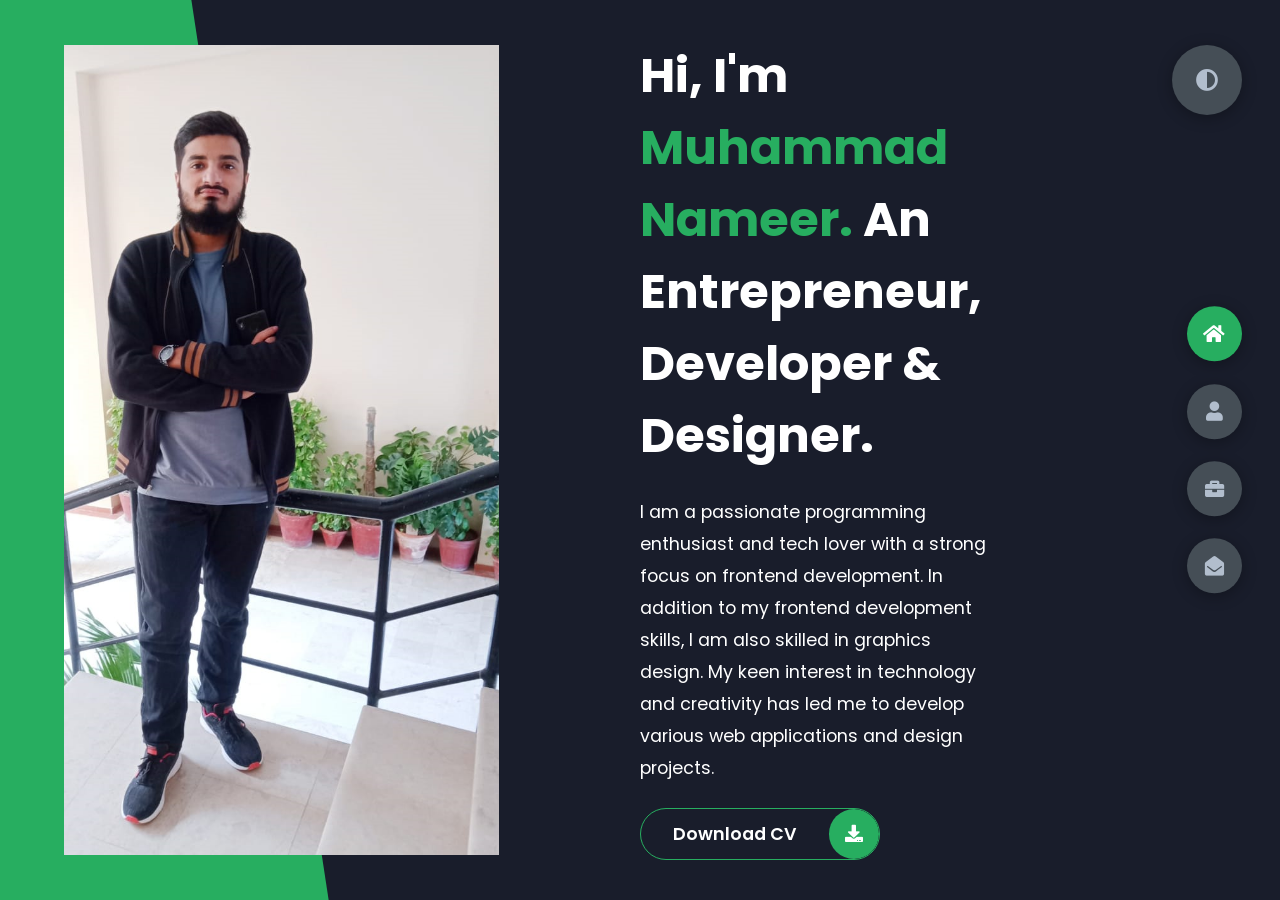
<file: index.html>
<!DOCTYPE html>
<html lang="en">

<head>
    <meta charset="UTF-8">
    <meta http-equiv="X-UA-Compatible" content="IE=edge">
    <meta name="viewport" content="width=device-width, initial-scale=1.0">
    <title>Find Nameer :)</title>
    <link rel="stylesheet" href="styles/styles.css">
    <link rel="preconnect" href="https://fonts.googleapis.com">
    <link rel="preconnect" href="https://fonts.gstatic.com" crossorigin>
    <link rel="stylesheet" href="https://cdnjs.cloudflare.com/ajax/libs/font-awesome/5.15.4/css/all.min.css"
        integrity="sha512-1ycn6IcaQQ40/MKBW2W4Rhis/DbILU74C1vSrLJxCq57o941Ym01SwNsOMqvEBFlcgUa6xLiPY/NS5R+E6ztJQ=="
        crossorigin="anonymous" referrerpolicy="no-referrer" />
    <link href="https://fonts.googleapis.com/css2?family=Poppins:wght@400;500;600;700;800&display=swap"
        rel="stylesheet">
</head>

<body class="main-content">
    <header class="container header active" id="home">
        <div class="header-content">
            <div class="left-header">
                <div class="h-shape"></div>
                <div class="image">
                    <img src="img/nameerpic.png" alt="">
                </div>
            </div>
            <div class="right-header">
                <h1 class="name">
                    Hi, I'm <span>Muhammad Nameer.</span>
                    An Entrepreneur, Developer & Designer.
                </h1>
                <p>
                    I am a passionate programming enthusiast and tech lover with a strong focus on frontend development.
                    In addition to my frontend development skills, I am also skilled in graphics design. My keen
                    interest in technology and creativity has led me to develop various web applications and design
                    projects.
                </p>
                <div class="btn-con">
                    <a href="./pdf/Nameer'sResume.pdf" download class="main-btn">
                        <span class="btn-text">Download CV</span>
                        <span class="btn-icon"><i class="fas fa-download"></i></span>
                    </a>
                </div>
            </div>
        </div>
    </header>
    <main>
        <section class="container about" id="about">
            <div class="main-title">
                <h2>About <span>me</span><span class="bg-text"></span></h2>
            </div>
            <div class="about-container">
                <div class="left-about">
                    <h4>Information About me</h4>
                    <p>
                        I am a final semester BSCS student with a great passion for programming and frontend
                        development. In addition to my programming skills, I also have a good grip on various graphics
                        design tools, which is a plus point for me. I have a keen interest in freelancing, where I can
                        apply my skills and develop innovative solutions for clients.
                    </p>
                    <div class="btn-con">
                        <a href="./pdf/Nameer'sResume.pdf" download class="main-btn">
                            <span class="btn-text">Download CV</span>
                            <span class="btn-icon"><i class="fas fa-download"></i></span>
                        </a>
                    </div>
                </div>
                <div class="right-about">
                    <div class="about-item">
                        <div class="abt-text">
                            <p class="large-text">12+</p>
                            <p class="small-text">Projects <br /> Completed</p>
                        </div>
                    </div>
                    <div class="about-item">
                        <div class="abt-text">
                            <p class="large-text">3+</p>
                            <p class="small-text">Years of <br /> experience</p>
                        </div>
                    </div>
                    <div class="about-item">
                        <div class="abt-text">
                            <p class="large-text">10+</p>
                            <p class="small-text">Happy <br /> Clients</p>
                        </div>
                    </div>
                    <div class="about-item">
                        <div class="abt-text">
                            <p class="large-text">15+</p>
                            <p class="small-text">Skills <br /> & Tools</p>
                        </div>
                    </div>
                </div>
            </div>
            <div class="about-stats">
                <h4 class="stat-title">My Skills</h4>
                <div class="progress-bars">

                    <div class="progress-bar">
                        <p class="prog-title">ReactJS</p>
                        <div class="progress-con">
                            <p class="prog-text">80%</p>
                            <div class="progress">
                                <span class="react"></span>
                            </div>
                        </div>
                    </div>
                    <div class="progress-bar">
                        <p class="prog-title">javascript</p>
                        <div class="progress-con">
                            <p class="prog-text">75%</p>
                            <div class="progress">
                                <span class="js"></span>
                            </div>
                        </div>
                    </div>
                    <div class="progress-bar">
                        <p class="prog-title">html5</p>
                        <div class="progress-con">
                            <p class="prog-text">85%</p>
                            <div class="progress">
                                <span class="html"></span>
                            </div>
                        </div>
                    </div>
                    <div class="progress-bar">
                        <p class="prog-title">css3</p>
                        <div class="progress-con">
                            <p class="prog-text">85%</p>
                            <div class="progress">
                                <span class="css"></span>
                            </div>
                        </div>
                    </div>
                    <div class="progress-bar">
                        <p class="prog-title">Wordpress</p>
                        <div class="progress-con">
                            <p class="prog-text">85%</p>
                            <div class="progress">
                                <span class="wordpress"></span>
                            </div>
                        </div>
                    </div>
                    <div class="progress-bar">
                        <p class="prog-title">PhotoShop</p>
                        <div class="progress-con">
                            <p class="prog-text">87%</p>
                            <div class="progress">
                                <span class="photoshop"></span>
                            </div>
                        </div>
                    </div>
                    <div class="progress-bar">
                        <p class="prog-title">Figma</p>
                        <div class="progress-con">
                            <p class="prog-text">80%</p>
                            <div class="progress">
                                <span class="figma"></span>
                            </div>
                        </div>
                    </div>
                    <div class="progress-bar">
                        <p class="prog-title">Bootstrap</p>
                        <div class="progress-con">
                            <p class="prog-text">80%</p>
                            <div class="progress">
                                <span class="python"></span>
                            </div>
                        </div>
                    </div>
                    <div class="progress-bar">
                        <p class="prog-title">Python</p>
                        <div class="progress-con">
                            <p class="prog-text">70%</p>
                            <div class="progress">
                                <span class="python"></span>
                            </div>
                        </div>
                    </div>



                    <div class="progress-bar">
                        <p class="prog-title">SQL</p>
                        <div class="progress-con">
                            <p class="prog-text">60%</p>
                            <div class="progress">
                                <span class="python"></span>
                            </div>
                        </div>
                    </div>

                    <div class="progress-bar">
                        <p class="prog-title">Github</p>
                        <div class="progress-con">
                            <p class="prog-text">75%</p>
                            <div class="progress">
                                <span class="github"></span>
                            </div>
                        </div>
                    </div>

                    <div class="progress-bar">
                        <p class="prog-title">RISCV-ISA</p>
                        <div class="progress-con">
                            <p class="prog-text">60%</p>
                            <div class="progress">
                                <span class="python"></span>
                            </div>
                        </div>
                    </div>



                    <div class="progress-bar">
                        <p class="prog-title">MS Office</p>
                        <div class="progress-con">
                            <p class="prog-text">85%</p>
                            <div class="progress">
                                <span class="python"></span>
                            </div>
                        </div>
                    </div>

                </div>
            </div>
            <h4 class="stat-title">My Timeline</h4>
            <div class="timeline">
                <div class="timeline-item">
                    <div class="tl-icon">
                        <i class="fas fa-briefcase"></i>
                    </div>
                    <p class="tl-duration">2022 - present</p>
                    <h5>Co-Founder<span> - PIMS Coaching Centre</span></h5>
                    <p>
                        Co-Founder @ PIMS and here i teach multiple subjects + Computer Courses
                    </p>
                </div>

                <div class="timeline-item">
                    <div class="tl-icon">
                        <i class="fas fa-briefcase"></i>
                    </div>
                    <p class="tl-duration">2018 - 2019</p>
                    <h5>Computer Teacher<span> - Little Hearts</span></h5>
                    <p>
                        taught computer science to hundreds of students @ Little hearts grammar school and worked as Lab
                        incharge also
                    </p>
                </div>
                <div class="timeline-item">
                    <div class="tl-icon">
                        <i class="fas fa-briefcase"></i>
                    </div>
                    <p class="tl-duration">2021 - present</p>
                    <h5>Co-Founder<span> - the-four-cs.com</span></h5>
                    <p>
                        Co-Founder @ the-four-cs.com and working as a web developer and lead strategist
                    </p>
                </div>
                <div class="timeline-item">
                    <div class="tl-icon">
                        <i class="fas fa-briefcase"></i>
                    </div>
                    <p class="tl-duration">2016 - present</p>
                    <h5>Tutor<span> - Home Tutions</span></h5>
                    <p>
                        Providing quality education to many deserving students from 2016 till now.
                    </p>
                </div>
                <div class="timeline-item">
                    <div class="tl-icon">
                        <i class="fas fa-briefcase"></i>
                    </div>
                    <p class="tl-duration">2013 - 2016</p>
                    <h5>Research Intern <span> - MERL-UIT</span></h5>
                    <p>
                        Research intern @ Micro electronics research lab - UIT where i learnt alot about open source
                        RISCV-ISA
                    </p>
                </div>
                <div class="timeline-item">
                    <div class="tl-icon">
                        <i class="fas fa-briefcase"></i>
                    </div>
                    <p class="tl-duration">2020 - 2021</p>
                    <h5>Co-Founder <span> - PreToPro</span></h5>
                    <p>
                        Co-Founder and instructor @ PreToPro - an online training platform for short courses
                    </p>
                </div>
            </div>
            <h4 class="stat-title">My Education</h4>
            <div class="timeline">
                <div class="timeline-item">
                    <div class="tl-icon">
                        <i class="fas fa-briefcase"></i>
                    </div>
                    <p class="tl-duration">2019 - 2023</p>
                    <h5>BSCS<span> - UIT(NED)</span></h5>
                    <p>
                        Student of computer science at UIT(NED)
                    </p>
                </div>

                <div class="timeline-item">
                    <div class="tl-icon">
                        <i class="fas fa-briefcase"></i>
                    </div>
                    <p class="tl-duration">2016 - 2018</p>
                    <h5>Intermediate<span> - GDBC-Gulshan</span></h5>
                    <p>
                        intermediate from Govt. Degree boys College Gulshan e iqbal
                    </p>
                </div>
                <div class="timeline-item">
                    <div class="tl-icon">
                        <i class="fas fa-briefcase"></i>
                    </div>
                    <p class="tl-duration">2014 - 2016</p>
                    <h5>Matriculation<span> - The Smart School</span></h5>
                    <p>
                        Matriculation from The Smart School with A+ grade
                    </p>
                </div>



            </div>
        </section>
        <section class="container" id="portfolio">
            <div class="main-title">
                <h2>My <span>Portfolio</span><span class="bg-text">My Work</span></h2>
            </div>
            <p class="port-text">
                Here is some of my work that I've done in various programming languages.
            </p>
            <div class="portfolios">
                <div class="portfolio-item">
                    <div class="image">
                        <img src="img/BYTE.jpg" alt="">
                    </div>
                    <div class="hover-items">
                        <h3>Project Source</h3>
                        <div class="icons">
                            <a target="_blank" href="https://staging.bytemates.com/" class="icon">
                                <img style="width:20px !important; height: 20px !important;" src="./img/web.png" alt="">
                            </a>
                        </div>
                    </div>
                </div>
                <div class="portfolio-item">
                    <div class="image">
                        <img src="img/ENCIRKEL.jpg" alt="">
                    </div>
                    <div class="hover-items">
                        <h3>Project Source</h3>
                        <div class="icons">
                            <a target="_blank" href="https://encirkel.com/" class="icon">
                                <img style="width:20px !important; height: 20px !important;" src="./img/web.png" alt="">
                            </a>
                        </div>
                    </div>
                </div>
                <div class="portfolio-item">
                    <div class="image">
                        <img src="img/thenic.jpg" alt="">
                    </div>
                    <div class="hover-items">
                        <h3>Project Source</h3>
                        <div class="icons">
                            <a target="_blank" href="https://thenic.se/" class="icon">
                                <img style="width:20px !important; height: 20px !important;" src="./img/web.png" alt="">
                            </a>
                        </div>
                    </div>
                </div>
                <div class="portfolio-item">
                    <div class="image">
                        <img src="img/NUALA.jpg" alt="">
                    </div>
                    <div class="hover-items">
                        <h3>Project Source</h3>
                        <div class="icons">

                            <a target="_blank" href="https://transitionsholisticwellbeing.com/" class="icon">
                                <img style="width:20px !important; height: 20px !important;" src="./img/web.png" alt="">
                            </a>

                        </div>
                    </div>
                </div>
                <div class="portfolio-item">
                    <div class="image">
                        <img src="img/noorimission.jpg" alt="">
                    </div>
                    <div class="hover-items">
                        <h3>Project Source</h3>
                        <div class="icons">

                            <a target="_blank" href="https://noorimission.net/" class="icon">
                                <img style="width:20px !important; height: 20px !important;" src="./img/web.png" alt="">
                            </a>
                        </div>
                    </div>
                </div>

                <div class="portfolio-item">
                    <div class="image">
                        <img src="img/p1.PNG" alt="">
                    </div>
                    <div class="hover-items">
                        <h3>Project Source</h3>
                        <div class="icons">
                            <a target="_blank" href="https://github.com/nameerfarooq/TFC-Project3" class="icon">
                                <i class="fab fa-github"></i>
                            </a>
                            <a target="_blank" href="https://nameerfarooq.github.io/TFC-Project3/" class="icon">
                                <img style="width:20px !important; height: 20px !important;" src="./img/web.png" alt="">
                            </a>


                        </div>
                    </div>
                </div>
                <div class="portfolio-item">
                    <div class="image">
                        <img src="./img/p2.PNG" alt="">
                    </div>
                    <div class="hover-items">
                        <h3>Project Source</h3>
                        <div class="icons">
                            <a target="_blank" href="https://github.com/nameerfarooq/pipeline-riscv" class="icon">
                                <i class="fab fa-github"></i>
                            </a>

                        </div>
                    </div>
                </div>
                <div class="portfolio-item">
                    <div class="image">
                        <img src="./img/news.png" alt="">
                    </div>
                    <div class="hover-items">
                        <h3>Project Source</h3>
                        <div class="icons">
                            <a target="_blank" href="https://github.com/nameerfarooq/newsMonkey" class="icon">
                                <i class="fab fa-github"></i>
                            </a>

                        </div>
                    </div>
                </div>


                <div class="portfolio-item">
                    <div class="image">
                        <img src="img/p6.PNG" alt="">
                    </div>
                    <div class="hover-items">
                        <h3>Project Source</h3>
                        <div class="icons">
                            <a target="_blank" href="https://github.com/nameerfarooq/findnameer" class="icon">
                                <i class="fab fa-github"></i>
                            </a>
                            <a target="_blank" href="https://nameerfarooq.github.io/findnameer" class="icon">
                                <img style="width:20px !important; height: 20px !important;" src="./img/web.png" alt="">
                            </a>
                        </div>
                    </div>
                </div>
                <div class="portfolio-item">
                    <div class="image">
                        <img src="img/p7.PNG" alt="">
                    </div>
                    <div class="hover-items">
                        <h3>Project Source</h3>
                        <div class="icons">
                            <a target="_blank" href="https://github.com/nameerfarooq/QuizAppJS" class="icon">
                                <i class="fab fa-github"></i>
                            </a>
                            <a target="_blank" href="https://nameerfarooq.github.io/QuizAppJS/" class="icon">
                                <img style="width:20px !important; height: 20px !important;" src="./img/web.png" alt="">
                            </a>
                        </div>
                    </div>
                </div>
                <div class="portfolio-item">
                    <div class="image">
                        <img src="img/p8.PNG" alt="">
                    </div>
                    <div class="hover-items">
                        <h3>Project Source</h3>
                        <div class="icons">
                            <a target="_blank" href="https://github.com/nameerfarooq/GlobalComputerInstitute"
                                class="icon">
                                <i class="fab fa-github"></i>
                            </a>
                            <a target="_blank" href="https://nameerfarooq.github.io/GlobalComputerInstitute/"
                                class="icon">
                                <img style="width:20px !important; height: 20px !important;" src="./img/web.png" alt="">
                            </a>

                        </div>
                    </div>
                </div>
                <div class="portfolio-item">
                    <div class="image">
                        <img src="img/p9.PNG" alt="">
                    </div>
                    <div class="hover-items">
                        <h3>Project Source</h3>
                        <div class="icons">
                            <a target="_blank" href="https://github.com/nameerfarooq/ToDoApp" class="icon">
                                <i class="fab fa-github"></i>
                            </a>
                            <a target="_blank" href="https://nameerfarooq.github.io/ToDoApp/" class="icon">
                                <img style="width:20px !important; height: 20px !important;" src="./img/web.png" alt="">
                            </a>

                        </div>
                    </div>
                </div>

            </div>
        </section>

        <section class="container contact" id="contact">
            <div class="contact-container">
                <div class="main-title">
                    <h2>Contact <span>Me</span><span class="bg-text">Contact</span></h2>
                </div>
                <div class="contact-content-con">
                    <div class="left-contact">
                        <h4>Contact me here</h4>
                        <p>

                        </p>
                        <div class="contact-info">
                            <div class="contact-item">
                                <div class="icon">
                                    <i class="fas fa-map-marker-alt"></i>
                                    <span>Location</span>
                                </div>
                                <p>
                                    : Karachi, Pakistan
                                </p>
                            </div>
                            <div class="contact-item">
                                <div class="icon">
                                    <i class="fas fa-envelope"></i>
                                    <span>Email</span>
                                </div>
                                <p>
                                    <span>: nameerfarooq18@gmail.com</span>
                                </p>
                            </div>
                            <div class="contact-item">
                                <div class="icon">
                                    <i class="fas fa-user-graduate"></i>
                                    <span>Education</span>
                                </div>
                                <p>
                                    <span>: UIT-NED</span>
                                </p>
                            </div>
                            <div class="contact-item">
                                <div class="icon">
                                    <i class="fas fa-user-graduate"></i>
                                    <span>Mobile Number</span>
                                </div>
                                <p>
                                    <span>: +923352418380</span>
                                </p>
                            </div>
                            <div class="contact-item">
                                <div class="icon">
                                    <i class="fas fa-globe-africa"></i>
                                    <span>Languages</span>
                                </div>
                                <p>
                                    <span>: Urdu, English, Memoni</span>
                                </p>
                            </div>
                        </div>
                        <div class="contact-icons">
                            <div class="contact-icon">


                                <a href="https://github.com/nameerfarooq" target="_blank">
                                    <i class="fab fa-github"></i>
                                </a>

                            </div>
                        </div>
                    </div>
                    <div class="right-contact">

                    </div>
                </div>
            </div>
        </section>
    </main>

    <div class="controls">
        <div class="control active-btn" data-id="home">
            <i class="fas fa-home"></i>
        </div>
        <div class="control" data-id="about">
            <i class="fas fa-user"></i>
        </div>
        <div class="control" data-id="portfolio">
            <i class="fas fa-briefcase"></i>
        </div>

        <div class="control" data-id="contact">
            <i class="fas fa-envelope-open"></i>
        </div>
    </div>
    <div class="theme-btn">
        <i class="fas fa-adjust"></i>
    </div>
    <script src="app.js"></script>
</body>

</html>
</file>
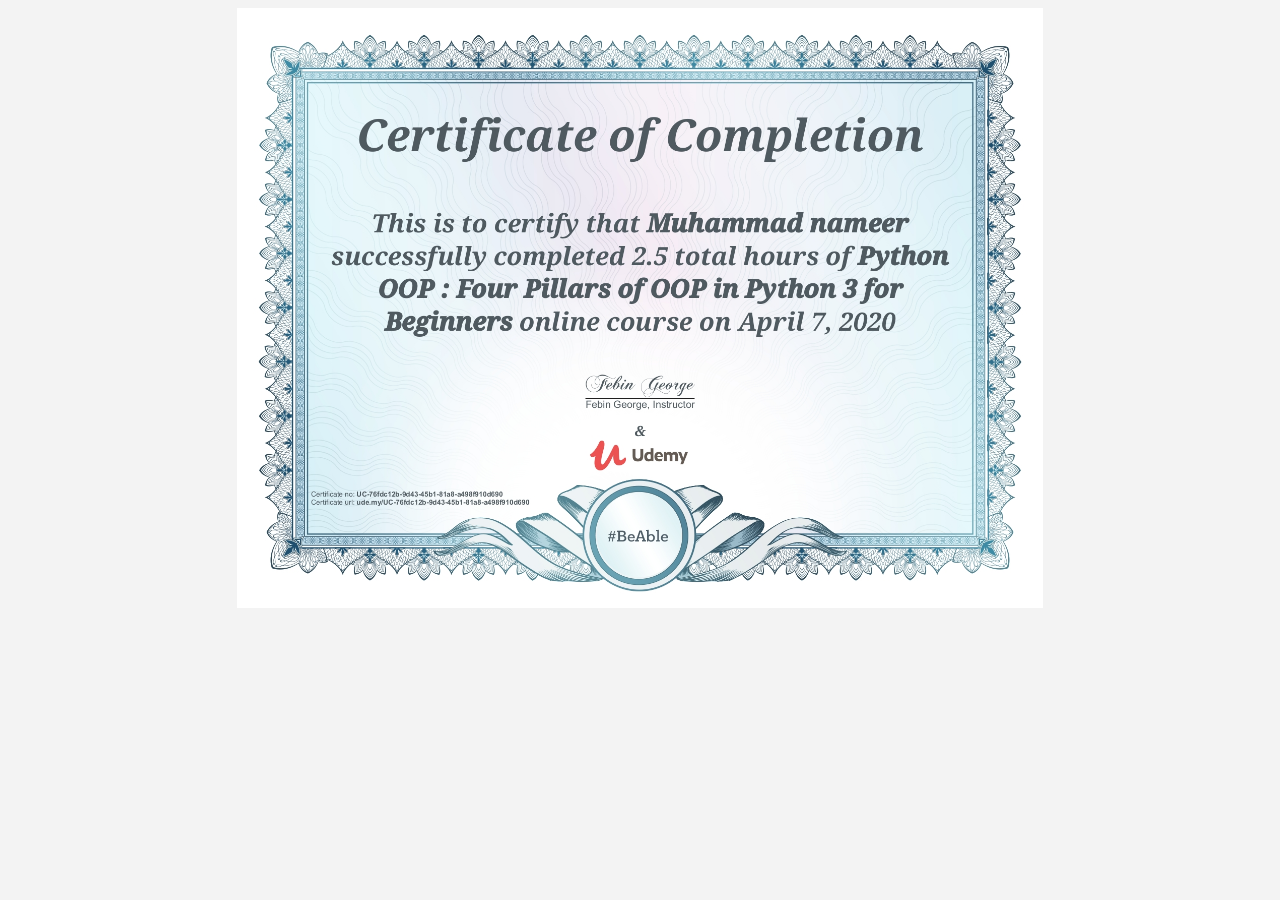
<file: c0.html>
<!DOCTYPE html>
<html lang="en">
<head>
    <meta charset="UTF-8">
    <meta name="viewport" content="width=device-width, initial-scale=1.0">
    <title>certificate</title>
</head>
<body style="background-color: #f3f3f3 ;text-align: center;">
    <img src="c0.jpg" alt="certificate" style="max-width:100%;height:auto!important;max-height: 600px!important;">
</body>
</html>
</file>
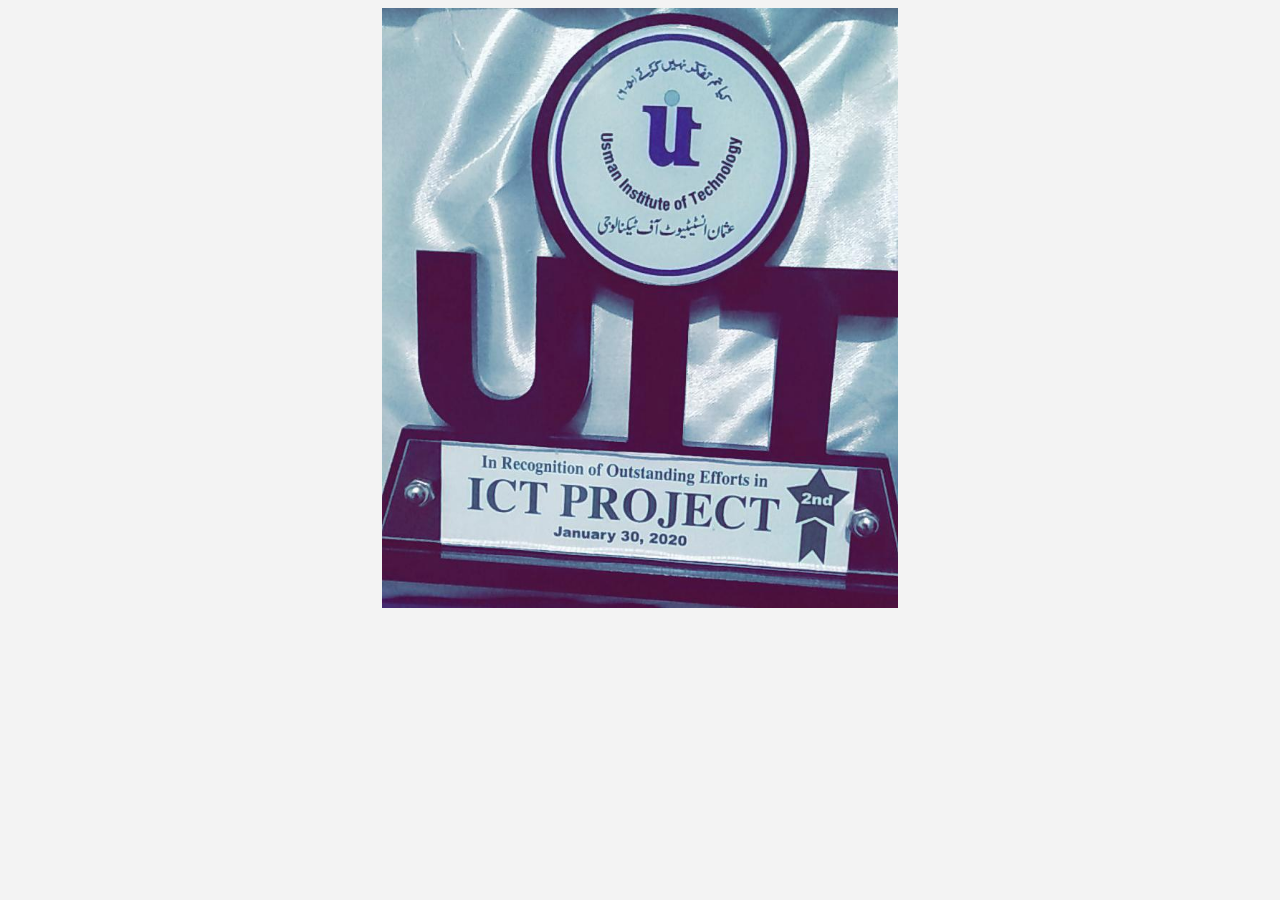
<file: c00.html>
<!DOCTYPE html>
<html lang="en">
<head>
    <meta charset="UTF-8">
    <meta name="viewport" content="width=device-width, initial-scale=1.0">
    <title>certificate</title>
</head>
<body style="background-color: #f3f3f3 ;text-align: center;">
    <img src="c00.jpg" alt="certificate" style="max-width:100%;height:auto!important;max-height: 600px!important;">
    
</body>
</html>
</file>
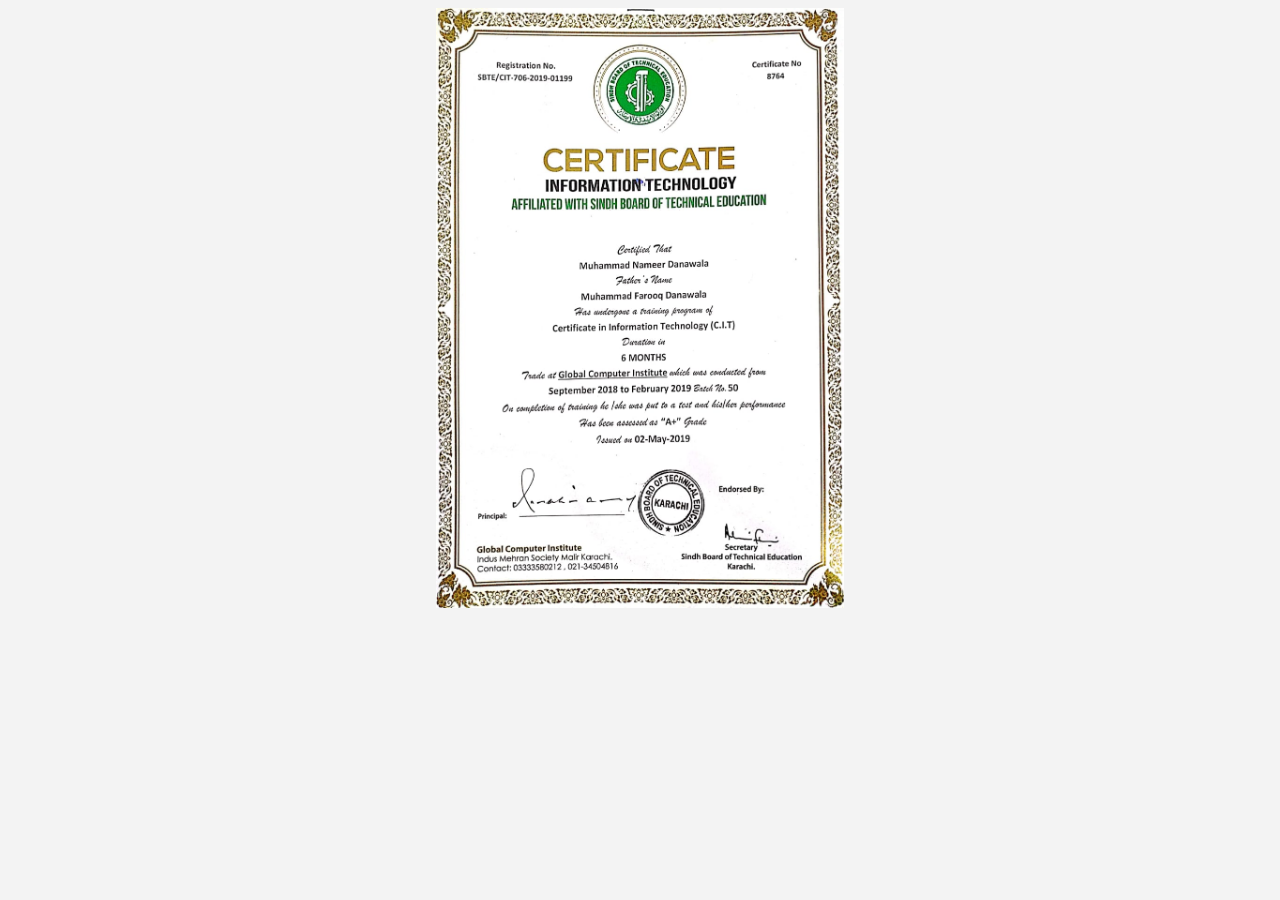
<file: c1.html>
<!DOCTYPE html>
<html lang="en">
<head>
    <meta charset="UTF-8">
    <meta name="viewport" content="width=device-width, initial-scale=1.0">
    <title>certificate</title>
</head>
<body style="background-color: #f3f3f3 ;text-align: center;">
    <img src="c1.jpg" alt="certificate" style="max-width:100%;height:auto!important;max-height: 600px!important;">
</body>
</html>
</file>
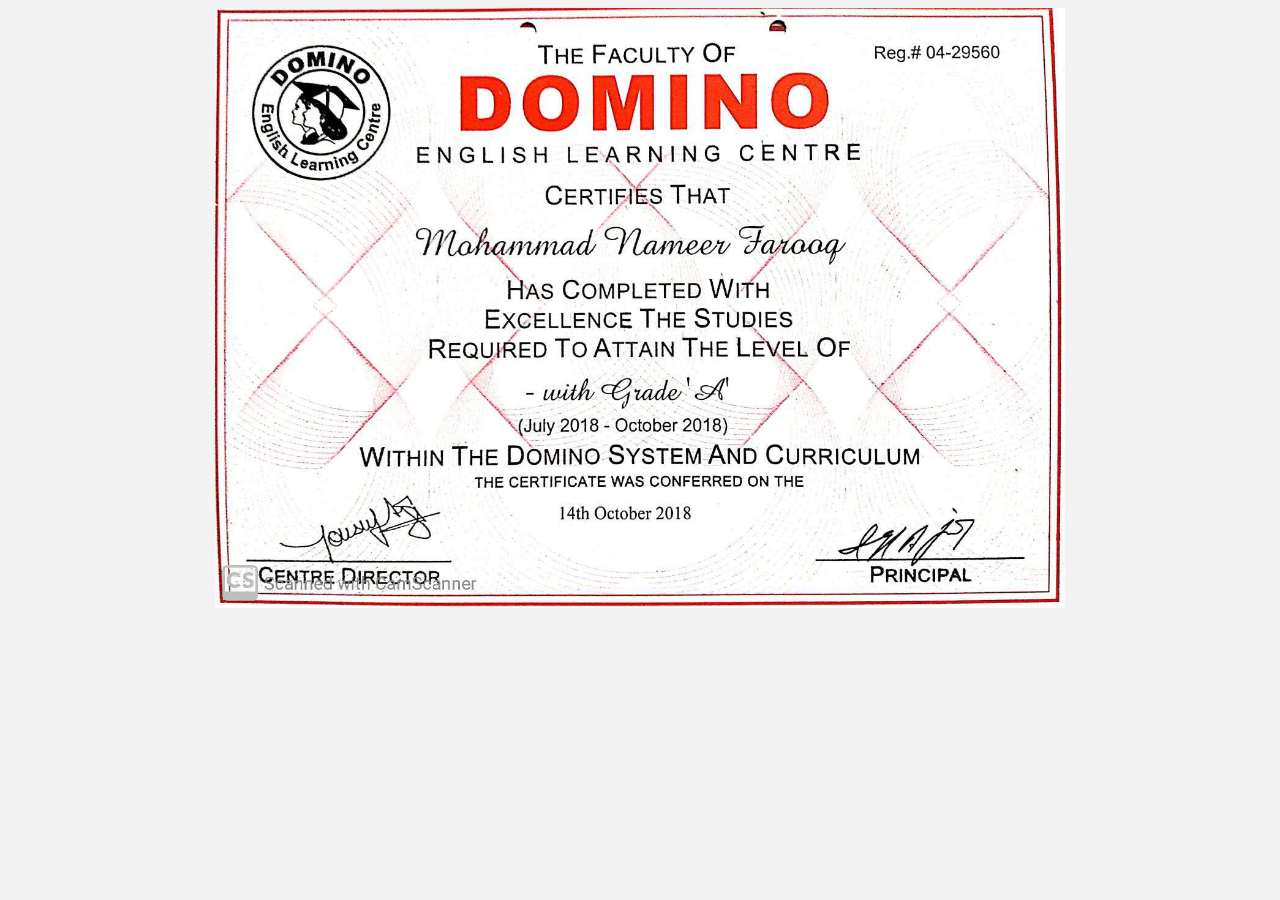
<file: c2.html>
<!DOCTYPE html>
<html lang="en">
<head>
    <meta charset="UTF-8">
    <meta name="viewport" content="width=device-width, initial-scale=1.0">
    <title>certificate</title>
</head>
<body style="background-color: #f3f3f3 ;text-align: center;">
    <img src="c2.jpg" alt="certificate" style="max-width:100%;height:auto!important;max-height: 600px!important;">
</body>
</html>
</file>
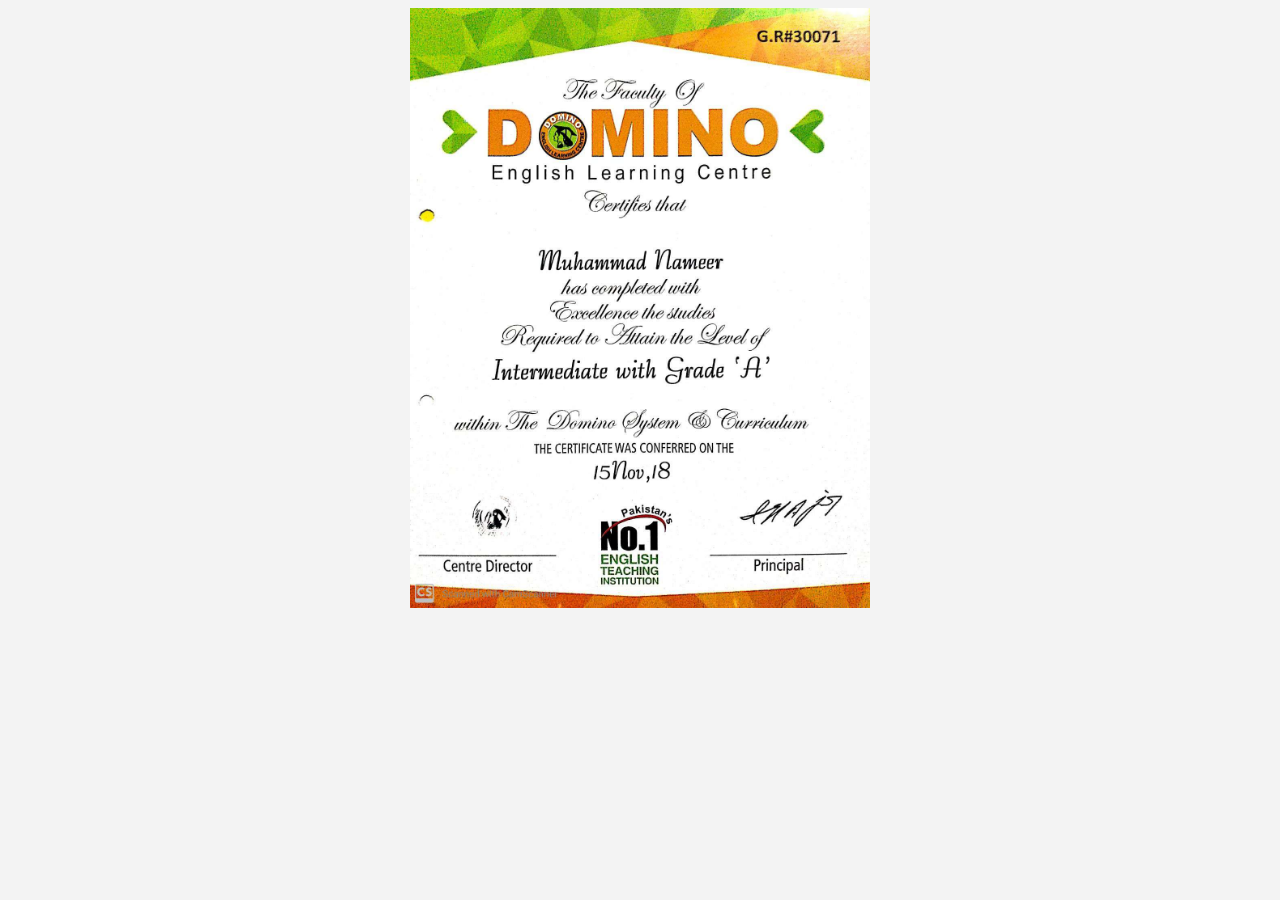
<file: c3.html>
<!DOCTYPE html>
<html lang="en">
<head>
    <meta charset="UTF-8">
    <meta name="viewport" content="width=device-width, initial-scale=1.0">
    <title>certificate</title>
</head>
<body style="background-color: #f3f3f3 ;text-align: center;">
    <img src="c3.jpg" alt="certificate" style="max-width:100%;height:auto!important;max-height: 600px!important;">
</body>
</html>
</file>
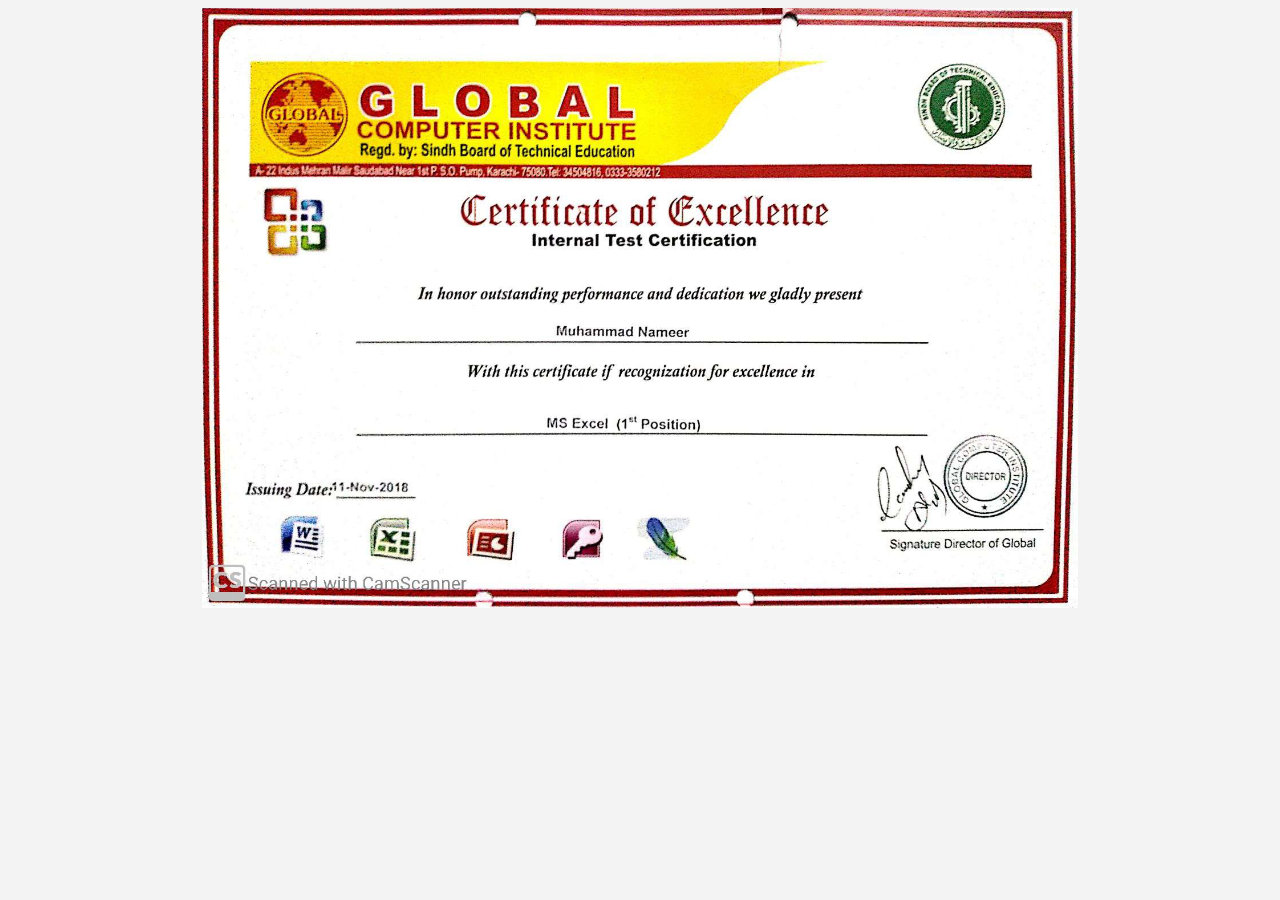
<file: c4.html>
<!DOCTYPE html>
<html lang="en">
<head>
    <meta charset="UTF-8">
    <meta name="viewport" content="width=device-width, initial-scale=1.0">
    <title>certificate</title>
</head>
<body style="background-color: #f3f3f3 ;text-align: center;">
    <img src="c4.jpg" alt="certificate" style="max-width:100%;height:auto!important;max-height: 600px!important;">
</body>
</html>
</file>
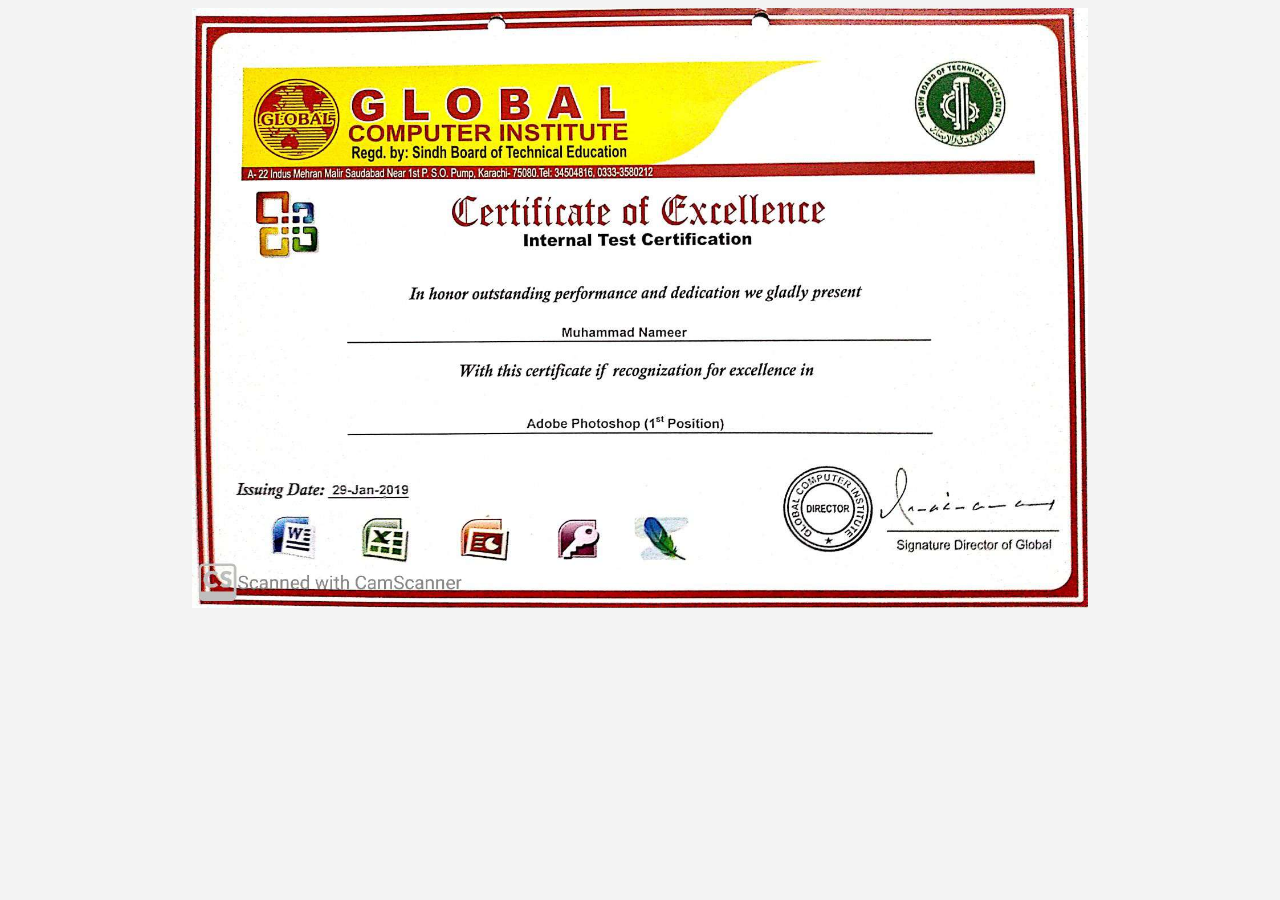
<file: c5.html>
<!DOCTYPE html>
<html lang="en">
<head>
    <meta charset="UTF-8">
    <meta name="viewport" content="width=device-width, initial-scale=1.0">
    <title>certificate</title>
</head>
<body style="background-color: #f3f3f3 ;text-align: center;">
    <img src="c5.jpg" alt="certificate" style="max-width:100%;height:auto!important;max-height: 600px!important;">
</body>
</html>
</file>
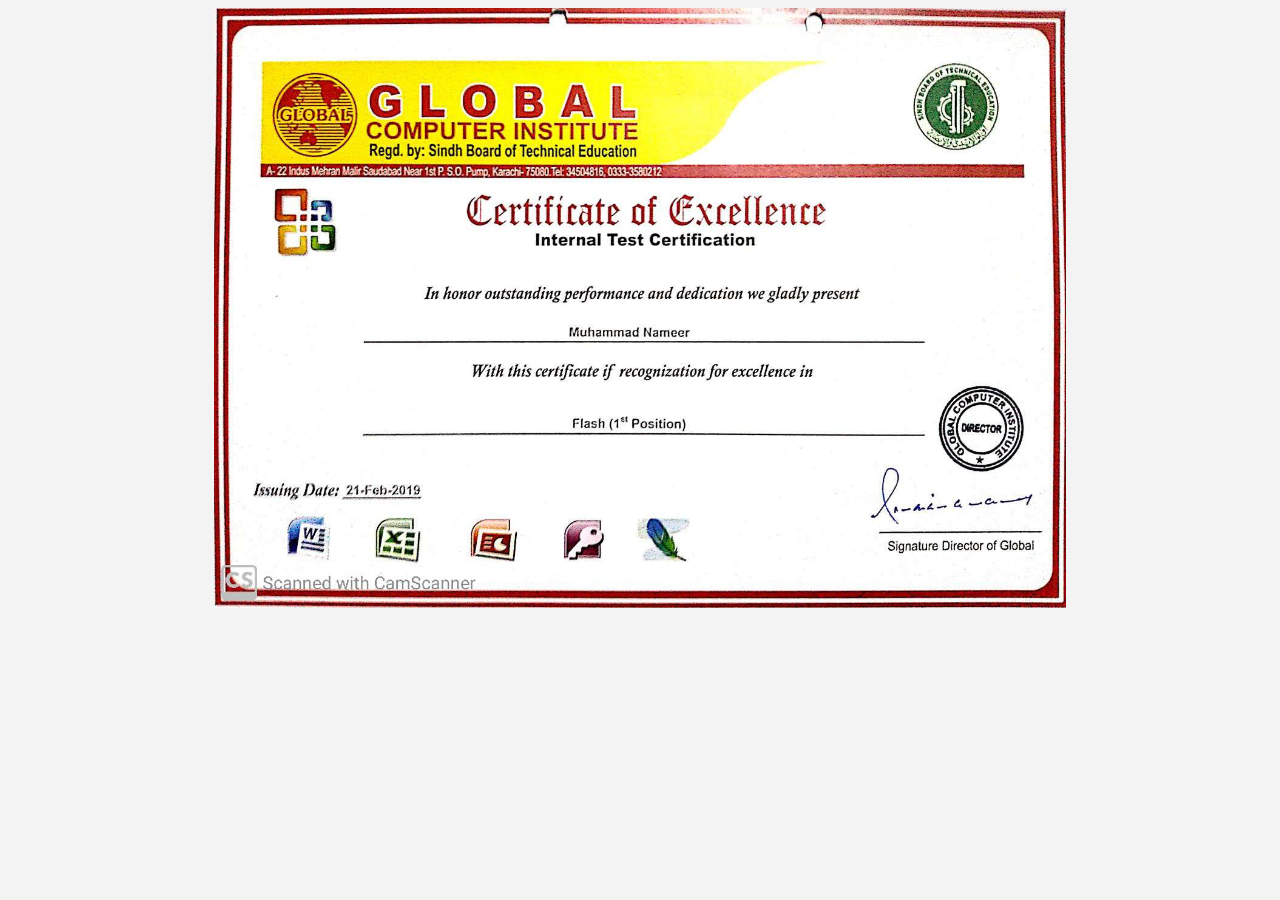
<file: c6.html>
<!DOCTYPE html>
<html lang="en">
<head>
    <meta charset="UTF-8">
    <meta name="viewport" content="width=device-width, initial-scale=1.0">
    <title>certificate</title>
</head>
<body style="background-color: #f3f3f3 ;text-align: center;">
    <img src="c6.jpg" alt="certificate" style="max-width:100%;height:auto!important;max-height: 600px!important;">
</body>
</html>
</file>
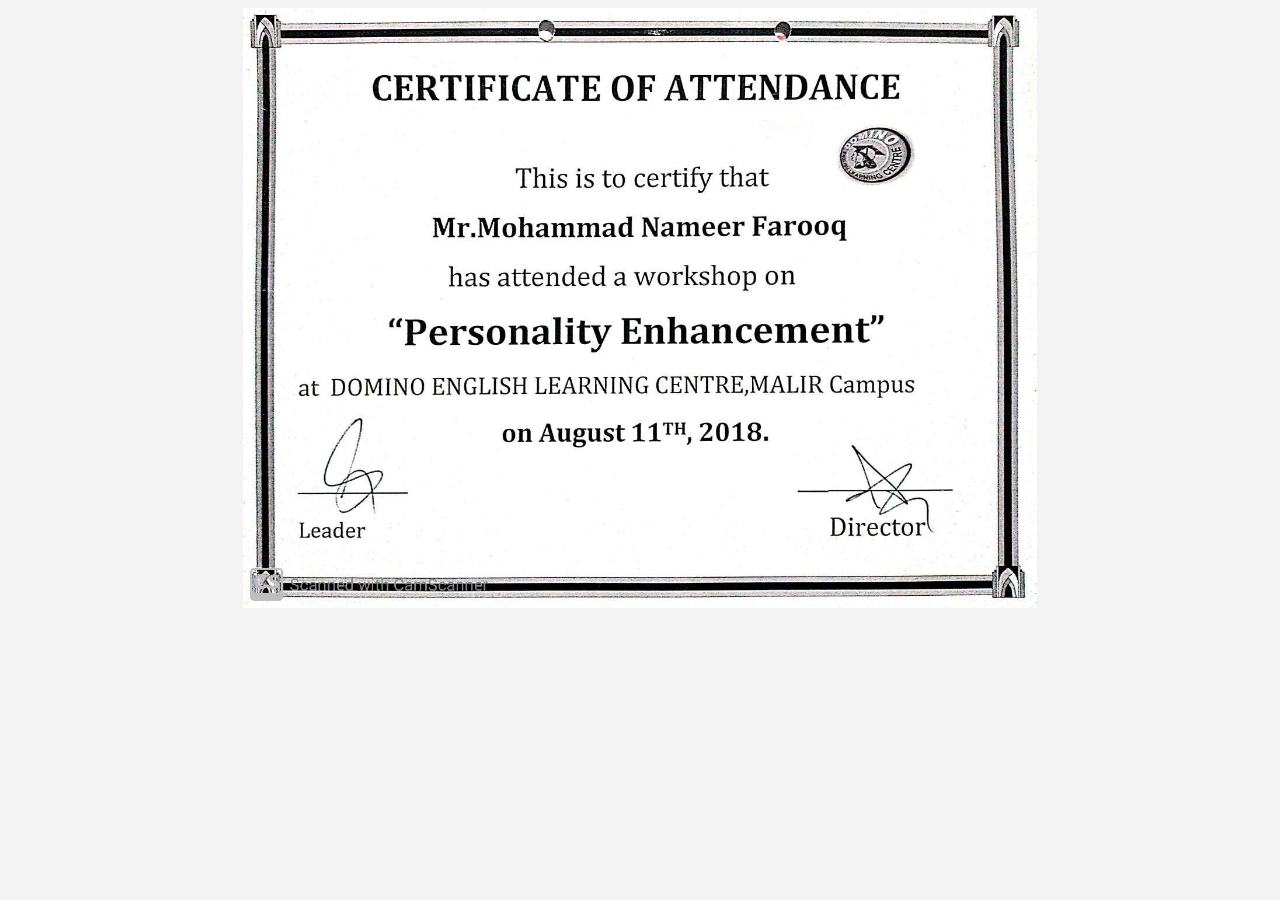
<file: c7.html>
<!DOCTYPE html>
<html lang="en">
<head>
    <meta charset="UTF-8">
    <meta name="viewport" content="width=device-width, initial-scale=1.0">
    <title>certificate</title>
</head>
<body style="background-color: #f3f3f3 ;text-align: center;">
    <img src="c7.jpg" alt="certificate" style="max-width:100%;height:auto!important;max-height: 600px!important;">
</body>
</html>
</file>
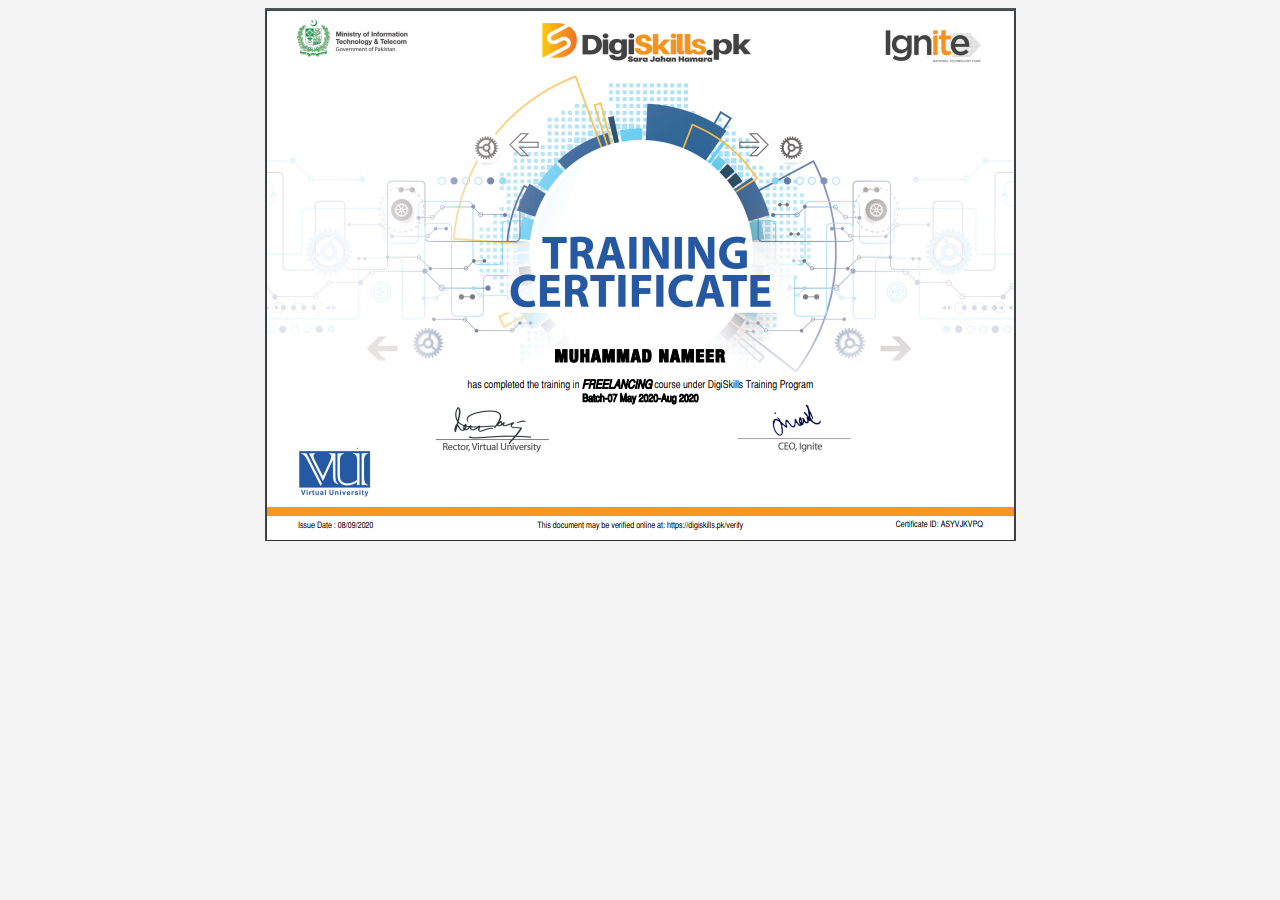
<file: digiskillscertificate.html>
<!DOCTYPE html>
<html lang="en">
<head>
    <meta charset="UTF-8">
    <meta name="viewport" content="width=device-width, initial-scale=1.0">
    <title>certificate</title>
</head>
<body style="background-color: #f3f3f3 ;text-align: center;">
    <img src="freelance certificate.PNG" alt="certificate" style="max-width:100%;height:auto!important;max-height: 600px!important;">
</body>
</html>
</file>
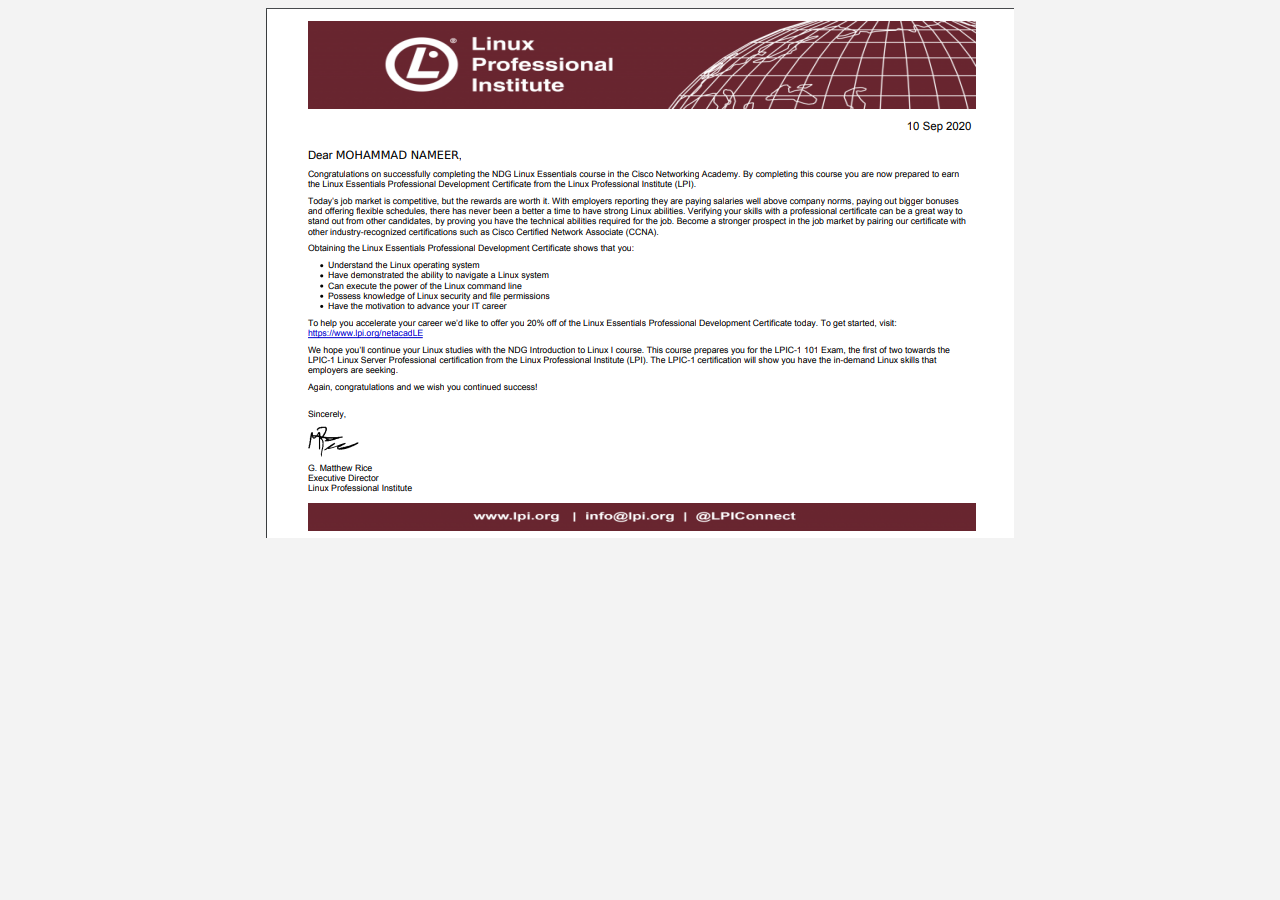
<file: linuxcertificate.html>
<!DOCTYPE html>
<html lang="en">
<head>
    <meta charset="UTF-8">
    <meta name="viewport" content="width=device-width, initial-scale=1.0">
    <title>certificate</title>
</head>
<body style="background-color: #f3f3f3 ;text-align: center;">
    <img src="linux-certificate.PNG" alt="certificate" style="max-width:100%;height:auto!important;max-height: 600px!important;">
</body>
</html>
</file>
<file: styles/styles.css>
* {
  margin: 0;
  padding: 0;
  box-sizing: border-box;
  list-style: none;
}

:root {
  --color-primary: #191d2b;
  --color-secondary: #27AE60;
  --color-white: #FFFFFF;
  --color-black: #000;
  --color-grey0: #f8f8f8;
  --color-grey-1: #dbe1e8;
  --color-grey-2: #b2becd;
  --color-grey-3: #6c7983;
  --color-grey-4: #454e56;
  --color-grey-5: #2a2e35;
  --color-grey-6: #12181b;
  --br-sm-2: 14px;
  --box-shadow-1: 0 3px 15px rgba(0,0,0,.3);
}

.light-mode {
  --color-primary: #FFFFFF;
  --color-secondary: #05bff7;
  --color-white: #454e56;
  --color-black: #000;
  --color-grey0: #f8f8f8;
  --color-grey-1: #6c7983;
  --color-grey-2: #6c7983;
  --color-grey-3: #6c7983;
  --color-grey-4: #454e56;
  --color-grey-5: #f8f8f8;
  --color-grey-6: #12181b;
}

body {
  background-color: var(--color-primary);
  font-family: "Poppins", sans-serif;
  font-size: 1.1rem;
  color: var(--color-white);
  transition: all 0.4s ease-in-out;
}

a {
  display: inline-block;
  text-decoration: none;
  color: inherit;
  font-family: inherit;
}

header {
  min-height: 100vh;
  color: var(--color-white);
  overflow: hidden;
  padding: 0 !important;
}

section {
  min-height: 100vh;
  width: 100%;
  position: absolute;
  left: 0;
  top: 0;
  padding: 3rem 18rem;
}

.container {
  display: none;
  transform: translateY(-100%) scale(0);
  transition: all 0.4s ease-in-out;
  background-color: var(--color-primary);
}

.active {
  display: block;
  animation: appear 1s ease-in-out;
  transform: translateY(0) scaleY(1);
}
@keyframes appear {
  0% {
    transform: translateY(-100%) scaleY(0);
  }
  100% {
    transform: translateY(0) scaleY(1);
  }
}

.controls {
  position: fixed;
  z-index: 10;
  top: 50%;
  right: 3%;
  display: flex;
  flex-direction: column;
  align-items: center;
  justify-content: center;
  transform: translateY(-50%);
}
.controls .control {
  padding: 1rem;
  cursor: pointer;
  background-color: var(--color-grey-4);
  width: 55px;
  height: 55px;
  border-radius: 50%;
  display: flex;
  justify-content: center;
  align-items: center;
  margin: 0.7rem 0;
  box-shadow: var(--box-shadow-1);
}
.controls .control i {
  font-size: 1.2rem;
  color: var(--color-grey-2);
  pointer-events: none;
}
.controls .active-btn {
  background-color: var(--color-secondary);
  transition: all 0.4s ease-in-out;
}
.controls .active-btn i {
  color: var(--color-white);
}

.theme-btn {
  top: 5%;
  right: 3%;
  width: 70px;
  height: 70px;
  border-radius: 50%;
  background-color: var(--color-grey-4);
  cursor: pointer;
  position: fixed;
  display: flex;
  justify-content: center;
  align-items: center;
  box-shadow: 0 3px 15px rgba(0, 0, 0, 0.3);
  transition: all 0.1s ease-in-out;
}
.theme-btn:active {
  transform: translateY(-3px);
}
.theme-btn i {
  font-size: 1.4rem;
  color: var(--color-grey-2);
  pointer-events: none;
}

/*Header-content*/
.header-content {
  display: grid;
  grid-template-columns: repeat(2, 1fr);
  min-height: 100vh;
}
.header-content .left-header {
  display: flex;
  align-items: center;
  position: relative;
}
.header-content .left-header .h-shape {
  transition: all 0.4s ease-in-out;
  width: 65%;
  height: 100%;
  background-color: var(--color-secondary);
  position: absolute;
  left: 0;
  top: 0;
  z-index: -1;
  clip-path: polygon(0 0, 46% 0, 79% 100%, 0% 100%);
}
.header-content .left-header .image {
  border-radius: var(--br-sm-2);
  height: 90%;
  width: 68%;
  margin-left: 4rem;
  background-color: var(--color-black);
  transition: all 0.4s ease-in-out;
}
.header-content .left-header .image img {
  width: 100%;
  height: 100%;
  object-fit: cover;
  transition: all 0.4s ease-in-out;
  filter: grayscale(0);
}
.header-content .left-header .image img:hover {
  filter: grayscale(0);
}
.header-content .right-header {
  display: flex;
  flex-direction: column;
  justify-content: center;
  padding-right: 18rem;
}
.header-content .right-header .name {
  font-size: 3rem;
}
.header-content .right-header .name span {
  color: var(--color-secondary);
}
.header-content .right-header p {
  margin: 1.5rem 0;
  line-height: 2rem;
}

/*About*/
.about-container {
  display: grid;
  grid-template-columns: repeat(2, 1fr);
  padding-top: 3.5rem;
  padding-bottom: 5rem;
}
.about-container .right-about {
  display: grid;
  grid-template-columns: repeat(2, 1fr);
  grid-gap: 2rem;
}
.about-container .right-about .about-item {
  border: 1px solid var(--color-grey-5);
  border-radius: 5px;
  transition: all 0.4s ease-in-out;
  box-shadow: 1px 2px 15px rgba(0, 0, 0, 0.1);
}
.about-container .right-about .about-item:hover {
  cursor: default;
  transform: translateY(-5px);
  border: 1px solid var(--color-secondary);
  box-shadow: 1px 4px 15px rgba(0, 0, 0, 0.32);
}
.about-container .right-about .about-item .abt-text {
  padding: 1.5rem;
  display: flex;
  flex-direction: column;
}
.about-container .right-about .about-item .abt-text .large-text {
  font-size: 3rem;
  font-weight: 700;
  color: var(--color-secondary);
}
.about-container .right-about .about-item .abt-text .small-text {
  padding-left: 3rem;
  position: relative;
  text-transform: uppercase;
  font-size: 1.2rem;
  color: var(--color-grey-1);
  letter-spacing: 2px;
}
.about-container .right-about .about-item .abt-text .small-text::before {
  content: "";
  position: absolute;
  left: 0;
  top: 15px;
  width: 2rem;
  height: 2px;
  background-color: var(--color-grey-5);
}
.about-container .left-about {
  padding-right: 5rem;
}
.about-container .left-about p {
  line-height: 2rem;
  padding: 1rem;
  color: var(--color-grey-1);
}
.about-container .left-about h4 {
  font-size: 2rem;
  text-transform: uppercase;
}

.about-stats {
  padding-bottom: 4rem;
}
.about-stats .progress-bars {
  display: grid;
  grid-template-columns: repeat(2, 1fr);
  grid-gap: 2rem;
}
.about-stats .progress-bars .progress-bar {
  display: flex;
  flex-direction: column;
}
.about-stats .progress-bars .progress-bar .prog-title {
  text-transform: uppercase;
  font-weight: 500;
}
.about-stats .progress-bars .progress-bar .progress-con {
  display: flex;
  align-items: center;
}
.about-stats .progress-bars .progress-bar .progress-con .prog-text {
  color: var(--color-grey-2);
}
.about-stats .progress-bars .progress-bar .progress-con .progress {
  width: 100%;
  height: 0.45rem;
  background-color: var(--color-grey-4);
  margin-left: 1rem;
  position: relative;
}
.about-stats .progress-bars .progress-bar .progress-con .progress span {
  position: absolute;
  top: 0;
  left: 0;
  height: 100%;
  background-color: var(--color-secondary);
  transition: all 0.4s ease-in-out;
  width: 60%;
}
.about-stats .progress-bars .progress-bar .progress-con .progress .html {
  width: 80%;
}
.about-stats .progress-bars .progress-bar .progress-con .progress .css {
  width: 95%;
}
.about-stats .progress-bars .progress-bar .progress-con .progress .js {
  width: 75%;
}
.about-stats .progress-bars .progress-bar .progress-con .progress .react {
  width: 80%;
}
.about-stats .progress-bars .progress-bar .progress-con .progress .figma {
  width: 80%;
}
.about-stats .progress-bars .progress-bar .progress-con .progress .photoshop {
  width: 87%;
}
.about-stats .progress-bars .progress-bar .progress-con .progress .github {
  width: 75%;
}
.about-stats .progress-bars .progress-bar .progress-con .progress .python {
  width: 70%;
}
.about-stats .progress-bars .progress-bar .progress-con .progress .wordpress {
  width: 85%;
}

.stat-title {
  text-transform: uppercase;
  font-size: 1.4rem;
  text-align: center;
  padding: 3.5rem 0;
  position: relative;
}
.stat-title::before {
  content: "";
  position: absolute;
  left: 50%;
  top: 0;
  width: 40%;
  height: 1px;
  background-color: var(--color-grey-5);
  transform: translateX(-50%);
}

/*Timeline*/
.timeline {
  display: grid;
  grid-template-columns: repeat(2, 1fr);
  grid-gap: 2rem;
  padding-bottom: 3rem;
}
.timeline .timeline-item {
  position: relative;
  padding-left: 3rem;
  border-left: 1px solid var(--color-grey-5);
}
.timeline .timeline-item .tl-icon {
  position: absolute;
  left: -27px;
  top: 0;
  background-color: var(--color-secondary);
  width: 50px;
  height: 50px;
  border-radius: 50%;
  display: flex;
  align-items: center;
  justify-content: center;
}
.timeline .timeline-item .tl-icon i {
  font-size: 1.3rem;
}
.timeline .timeline-item .tl-duration {
  padding: 0.2rem 0.6rem;
  background-color: var(--color-grey-5);
  border-radius: 15px;
  display: inline-block;
  font-size: 0.8rem;
  text-transform: uppercase;
  font-weight: 500;
}
.timeline .timeline-item h5 {
  padding: 1rem 0;
  text-transform: uppercase;
  font-size: 1.3rem;
  font-weight: 600;
}
.timeline .timeline-item h5 span {
  color: var(--color-grey-2);
  font-weight: 500;
  font-size: 1.2rem;
}
.timeline .timeline-item p {
  color: var(--color-grey-2);
}

.port-text {
  padding: 2rem 0;
  text-align: center;
}

.portfolios {
  display: grid;
  grid-template-columns: repeat(3, 1fr);
  grid-gap: 2rem;
  margin-top: 3rem;
}
.portfolios .portfolio-item {
  position: relative;
  border-radius: 15px;
}
.portfolios .portfolio-item img {
  width: 100%;
  height: 300px;
  object-fit: cover;
  border-radius: 15px;
}
.portfolios .portfolio-item .hover-items {
  width: 100%;
  height: 100%;
  background-color: var(--color-secondary);
  position: absolute;
  left: 0;
  top: 0;
  border-radius: 15px;
  display: flex;
  justify-content: center;
  align-items: center;
  flex-direction: column;
  opacity: 0;
  transform: scale(0);
  transition: all 0.4s ease-in-out;
}
.portfolios .portfolio-item .hover-items h3 {
  font-size: 1.5rem;
  color: var(--color-white);
  margin-bottom: 1.5rem;
}
.portfolios .portfolio-item .hover-items .icons {
  display: flex;
  justify-content: center;
  align-items: center;
}
.portfolios .portfolio-item .hover-items .icons .icon {
  background-color: var(--color-primary);
  border-radius: 50%;
  width: 50px;
  height: 50px;
  display: flex;
  align-items: center;
  justify-content: center;
  margin: 0 1rem;
  cursor: pointer;
  transition: all 0.4s ease-in-out;
}
.portfolios .portfolio-item .hover-items .icons .icon i {
  font-size: 1.5rem;
  color: var(--color-white);
  margin: 0 1rem;
}
.portfolios .portfolio-item .hover-items .icons .icon:hover {
  background-color: var(--color-white);
}
.portfolios .portfolio-item .hover-items .icons .icon:hover i {
  color: var(--color-primary);
}

.portfolio-item:hover .hover-items {
  opacity: 1;
  transform: scale(1);
}

.blogs {
  display: grid;
  grid-template-columns: repeat(3, 1fr);
  grid-gap: 2rem;
  margin-top: 3rem;
}
.blogs .blog {
  position: relative;
  background-color: var(--color-grey-5);
  border-radius: 5px;
  box-shadow: 1px 1px 20px rgba(0, 0, 0, 0.1);
  transition: all 0.4s ease-in-out;
}
.blogs .blog:hover {
  box-shadow: 1px 1px 20px rgba(0, 0, 0, 0.3);
  transform: translateY(-5px);
  transition: all 0.4s ease-in-out;
}
.blogs .blog:hover img {
  filter: grayscale(0);
  transform: scale(1.1);
  box-shadow: 0px 4px 15px rgba(0, 0, 0, 0.8);
}
.blogs .blog img {
  width: 100%;
  height: 300px;
  object-fit: cover;
  border-top-left-radius: 5px;
  border-top-right-radius: 5px;
  filter: grayscale(100%);
  transition: all 0.4s ease-in-out;
}
.blogs .blog .blog-text {
  margin-top: -7px;
  padding: 1.1rem;
  border-top: 8px solid var(--color-secondary);
}
.blogs .blog .blog-text h4 {
  font-size: 1.5rem;
  margin-bottom: 0.7rem;
  transition: all 0.4s ease-in-out;
  cursor: pointer;
}
.blogs .blog .blog-text h4:hover {
  color: var(--color-secondary);
}
.blogs .blog .blog-text p {
  color: var(--color-grey-2);
  line-height: 2rem;
  padding-bottom: 1rem;
}

.contact-content-con {
  display: flex;
  padding-top: 3.5rem;
}
.contact-content-con .left-contact {
  flex: 2;
}
.contact-content-con .left-contact h4 {
  margin-top: 1rem;
  font-size: 2rem;
  text-transform: uppercase;
}
.contact-content-con .left-contact p {
  margin: 1rem 0;
  line-height: 2rem;
}
.contact-content-con .left-contact .contact-info .contact-item {
  display: flex;
  align-items: center;
  justify-content: space-between;
}
.contact-content-con .left-contact .contact-info .contact-item p {
  margin: 0.3rem 0 !important;
  padding: 0 !important;
}
.contact-content-con .left-contact .contact-info .contact-item .icon {
  display: grid;
  grid-template-columns: 40px 1fr;
}
.contact-content-con .left-contact .contact-info .contact-item .icon i {
  display: flex;
  align-items: center;
  font-size: 1.3rem;
}
.contact-content-con .left-contact .contact-icon {
  display: flex;
  margin-top: 2rem;
}
.contact-content-con .left-contact .contact-icon a {
  display: flex;
  align-items: center;
  color: var(--color-white);
  background-color: var(--color-grey-5);
  cursor: pointer;
  justify-content: center;
  width: 50px;
  height: 50px;
  border-radius: 50%;
  margin: 0 0.4rem;
  transition: all 0.4s ease-in-out;
}
.contact-content-con .left-contact .contact-icon a:hover {
  background-color: var(--color-secondary);
}
.contact-content-con .left-contact .contact-icon a:hover i {
  color: var(--color-primary);
}
.contact-content-con .left-contact .contact-icon a i {
  display: flex;
  align-items: center;
  justify-content: center;
  font-size: 1.3rem;
}
.contact-content-con .right-contact {
  flex: 3;
  margin-left: 3rem;
}
.contact-content-con .right-contact .input-control {
  margin: 1.5rem 0;
}
.contact-content-con .right-contact .input-control input, .contact-content-con .right-contact .input-control textarea {
  border-radius: 30px;
  font-weight: inherit;
  font-size: inherit;
  font-family: inherit;
  padding: 0.8rem 1.1rem;
  outline: none;
  border: none;
  background-color: var(--color-grey-5);
  width: 100%;
  color: var(--color-white);
  resize: none;
}
.contact-content-con .right-contact .i-c-2 {
  display: flex;
}
.contact-content-con .right-contact .i-c-2 :last-child {
  margin-left: 1.5rem;
}
.contact-content-con .right-contact .submit-btn {
  display: flex;
  justify-content: flex-start;
}

/*Independed components*/
.btn-con {
  display: flex;
  align-self: flex-start;
}

.main-btn {
  border-radius: 30px;
  color: inherit;
  font-weight: 600;
  position: relative;
  border: 1px solid var(--color-secondary);
  display: flex;
  align-self: flex-start;
  align-items: center;
  overflow: hidden;
}
.main-btn .btn-text {
  padding: 0 2rem;
}
.main-btn .btn-icon {
  background-color: var(--color-secondary);
  display: flex;
  align-items: center;
  justify-content: center;
  border-radius: 50%;
  padding: 1rem;
}
.main-btn::before {
  content: "";
  position: absolute;
  top: 0;
  right: 0;
  transform: translateX(100%);
  transition: all 0.4s ease-out;
  z-index: -1;
}
.main-btn:hover {
  transition: all 0.4s ease-out;
}
.main-btn:hover::before {
  width: 100%;
  height: 100%;
  background-color: var(--color-secondary);
  transform: translateX(0);
  transition: all 0.4s ease-out;
}

.main-title {
  text-align: center;
}
.main-title h2 {
  position: relative;
  text-transform: uppercase;
  font-size: 4rem;
  font-weight: 700;
}
.main-title h2 span {
  color: var(--color-secondary);
}
.main-title h2 .bg-text {
  position: absolute;
  top: 50%;
  left: 50%;
  color: var(--color-grey-5);
  transition: all 0.4s ease-in-out;
  z-index: -1;
  transform: translate(-50%, -50%);
  font-weight: 800;
  font-size: 6.3rem;
}

.about-container .left-about p {
  padding-left: 0;
}

@media screen and (max-width: 600px) {
  header {
    padding: 0 !important;
  }

  .theme-btn {
    width: 50px;
    height: 50px;
  }

  .header-content {
    grid-template-columns: repeat(1, 1fr);
    padding-bottom: 6rem;
  }

  .left-header .h-shape {
    display: none;
  }

  .right-header {
    grid-row: 1;
    padding-right: 0rem !important;
    width: 90%;
    margin: 0 auto;
  }
  .right-header .name {
    font-size: 2.5rem !important;
    text-align: center;
    padding-top: 3rem;
  }

  .header-content .left-header .image {
    margin: 0 auto;
    width: 90%;
  }

  .controls {
    top: auto;
    bottom: 0;
    flex-direction: row;
    justify-content: center;
    left: 50%;
    transform: translateX(-50%);
    width: 100%;
    background-color: var(--color-grey-5);
  }
  .controls .control {
    margin: 1rem 0.3rem;
  }

  .about-container {
    grid-template-columns: repeat(1, 1fr);
  }
  .about-container .right-about {
    grid-template-columns: repeat(1, 1fr);
    padding-top: 2.5rem;
  }
  .about-container .left-about {
    padding-right: 0;
  }
  .about-container .left-about p {
    padding-left: 0;
  }

  .timeline {
    grid-template-columns: repeat(1, 1fr);
    padding-bottom: 6rem;
  }

  .container {
    padding: 2rem 2.5rem !important;
  }

  .about-stats .progress-bars {
    grid-template-columns: repeat(1, 1fr);
  }

  .portfolios {
    grid-template-columns: repeat(1, 1fr);
    padding-bottom: 6rem;
    margin-top: 1rem;
  }

  .blogs {
    grid-template-columns: repeat(1, 1fr);
    padding-bottom: 6rem;
  }

  .contact-content-con {
    flex-direction: column;
  }
  .contact-content-con .right-contact {
    margin-left: 0;
    margin-top: 2.5rem;
  }

  .contact-content-con .right-contact .i-c-2 {
    flex-direction: column;
  }

  .contact-content-con .right-contact .i-c-2 :last-child {
    margin-left: 0;
    margin-top: 1.5rem;
  }

  .contact-content-con .right-contact {
    margin-bottom: 6rem;
  }

  .contact-item {
    flex-direction: column;
    margin: 1rem 0;
  }
  .contact-item p {
    font-size: 15px;
    color: var(--color-grey-2);
  }
  .contact-item span {
    font-size: 15px;
  }
  .contact-item .icon {
    grid-template-columns: 25px 1fr;
  }

  .main-title h2 {
    font-size: 2rem;
  }
  .main-title h2 span {
    font-size: 2.3rem;
  }
  .main-title h2 .bg-text {
    font-size: 2.3rem;
  }
}
@media screen and (max-width: 1432px) {
  .container {
    padding: 7rem 11rem;
  }

  .contact-content-con {
    flex-direction: column;
  }
  .contact-content-con .right-contact {
    margin-left: 0;
    margin-top: 2.5rem;
  }

  .contact-content-con .right-contact .i-c-2 {
    flex-direction: column;
  }

  .contact-content-con .right-contact .i-c-2 :last-child {
    margin-left: 0;
    margin-top: 1.5rem;
  }

  .contact-content-con .right-contact {
    margin-bottom: 6rem;
  }

  .main-title h2 .bg-text {
    font-size: 5.5rem;
  }
}
@media screen and (max-width: 1250px) {
  .blogs {
    grid-template-columns: repeat(2, 1fr);
    margin-top: 6rem;
  }

  .portfolios {
    grid-template-columns: repeat(2, 1fr);
  }

  .header-content .right-header {
    padding-right: 9rem;
  }
}
@media screen and (max-width: 660px) {
  .blogs {
    grid-template-columns: repeat(1, 1fr);
  }

  .portfolios {
    grid-template-columns: repeat(1, 1fr);
  }
}
@media screen and (max-width: 1070px) {
  .about-container {
    grid-template-columns: repeat(1, 1fr);
  }
  .about-container .right-about {
    padding-top: 2.5rem;
  }

  .main-title h2 {
    font-size: 4rem;
  }
  .main-title h2 span {
    font-size: 4rem;
  }
  .main-title h2 .bg-text {
    font-size: 4.5rem;
  }
}
@media screen and (max-width: 970px) {
  .container {
    padding: 7rem 6rem;
  }

  .about-container .left-about {
    padding-right: 0rem;
  }

  .header-content {
    grid-template-columns: repeat(1, 1fr);
    padding-bottom: 6rem;
  }

  .left-header .h-shape {
    display: none;
  }
  .left-header .image {
    width: 90% !important;
    margin: 0 auto !important;
  }

  .right-header {
    grid-row: 1;
    padding-right: 0rem !important;
    width: 90%;
    margin: 0 auto;
  }
  .right-header .name {
    font-size: 2.5rem !important;
    text-align: center;
    padding-top: 3rem;
  }
}
@media screen and (max-width: 700px) {
  .container {
    padding: 7rem 3rem;
  }

  .about-stats .progress-bars {
    grid-template-columns: repeat(1, 1fr);
  }

  .about-container .right-about {
    grid-template-columns: repeat(1, 1fr);
  }

  .timeline {
    grid-template-columns: repeat(1, 1fr);
  }

  .main-title h2 {
    font-size: 3rem;
  }
  .main-title h2 span {
    font-size: 3rem;
  }
  .main-title h2 .bg-text {
    font-size: 4rem;
  }
}

/*# sourceMappingURL=styles.css.map */
</file>
